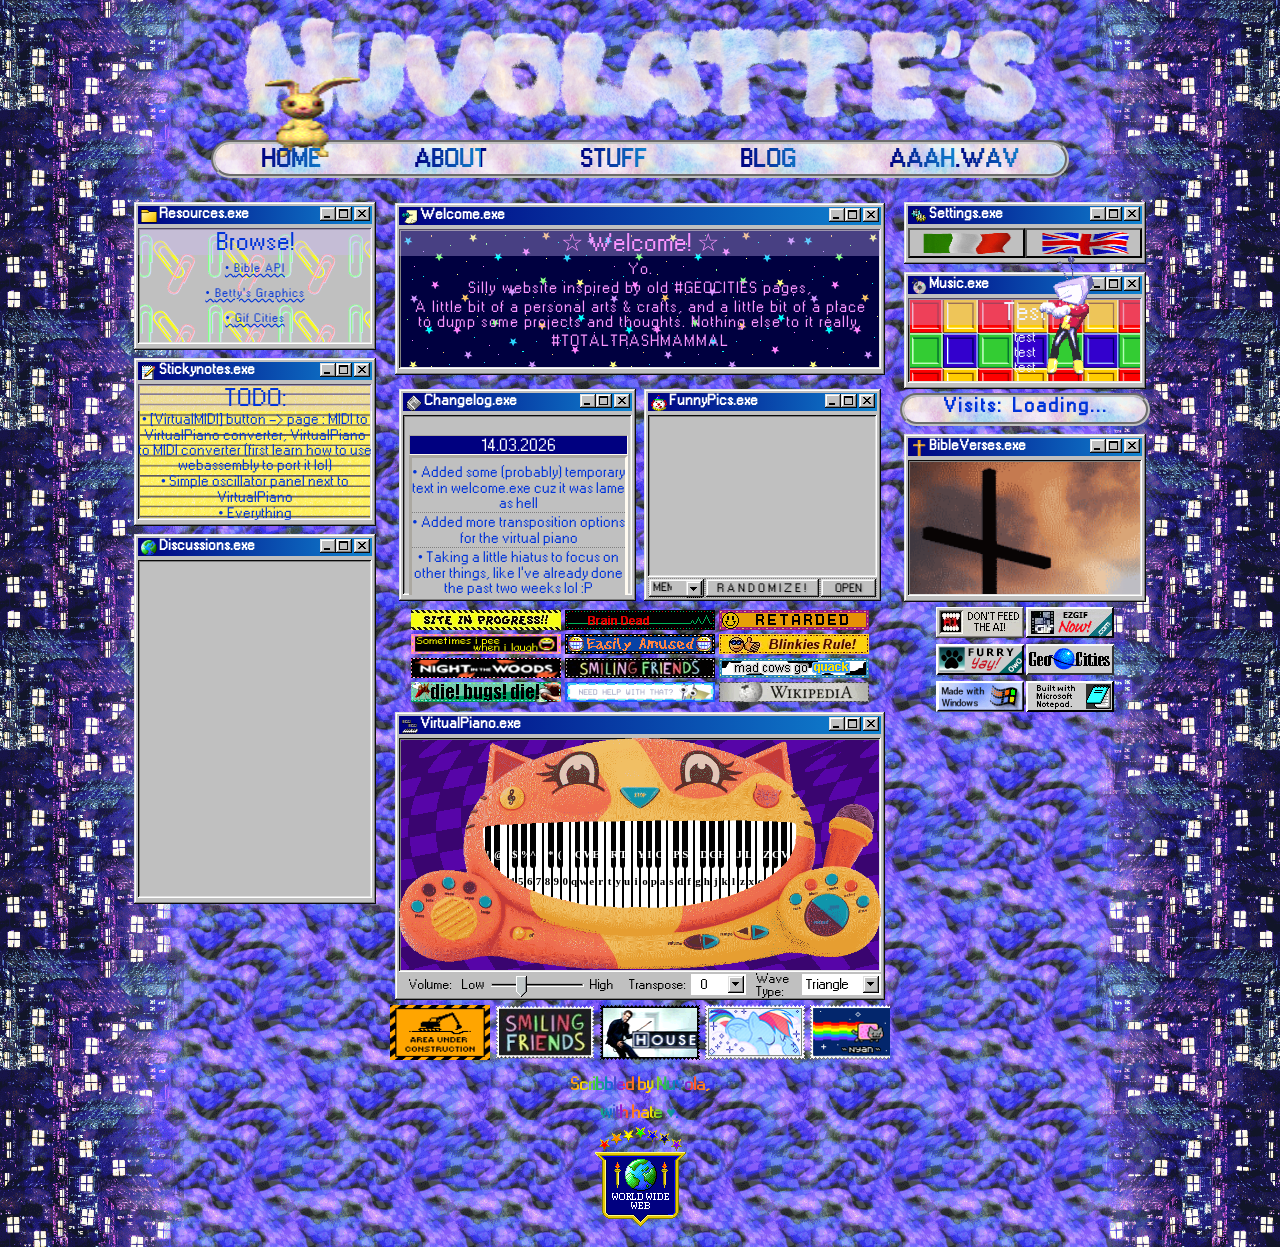
<file: index.html>
<!DOCTYPE html>
<html lang="en">

<head>
    <meta charset="UTF-8">
    <meta title="viewport" content="width=device-width, initial-scale=1.0">
    <title data-localize="title">Nuvolatte's Corner</title>
    <link rel="stylesheet" href="assets/styles/index_style.css">
    <link rel="icon" href="assets/images/gifs/mouse_quiet.gif">
    <script src="localization/localize.js" defer></script>
    <script src="funny-pics/funnypics.js"></script>
    <script>
        /* Localization */
        const defaultText = {};
        document.addEventListener("DOMContentLoaded", async () => {
            document.querySelectorAll("[data-localize]").forEach(e => {
                const key = e.dataset.localize;
                const children = e.children;
                if (children.length > 0) {
                    defaultText[key] = Array.from(children).map(child => child.innerHTML);
                } else {
                    defaultText[key] = e.innerHTML;
                }
            });
            await loadLanguages();
            const savedLanguage = localStorage.getItem("language") || "english";
            setLanguage(savedLanguage);
        });
        /* Bible Verses */
        const bibleVerse = "https://bible-api.com/data/web/random";
        fetch(bibleVerse).then(res => res.json()).then(data => {
            const book = document.getElementById("bibleverses-book");
            const verse = document.getElementById("bibleverses-verse");
            book.textContent = data.random_verse.book + "\u205F" + data.random_verse.chapter + ":" + data.random_verse.verse;
            verse.textContent = '"' + data.random_verse.text + '"';
            if (!bibleVerse) etext.textContent = "Couldn't fetch the bible API!";
        });
        /* Counter */
        const counted = localStorage.getItem("counted");
        var url = "https://counter.nuvolatte.workers.dev?increment=" + (counted ? "false" : "true");
        fetch(url).then(res => res.json()).then(data => {
            document.getElementById("visits").textContent = "\u205F" + data.count;
            if (!counted) localStorage.setItem("counted", "true");
        });
    </script>
</head>

<body>
    <div id="banner"></div>

    <!-- Navbar -->
    <header>
        <img src="assets/images/gifs/jumpingBunny.gif" alt=""
            style="position:absolute; top:-67px; width:95px; height:80px; left:50px;">
        <div class="navbar">
            <ul>
                <li><a data-localize="navbarHome" href="">Home</a></li>
                <li><a data-localize="navbarAbout" href="#">About</a></li>
                <li><a data-localize="navbarStuff" href="#">Stuff</a></li>
                <li><a data-localize="navbarBlog" href="#">Blog</a></li>
                <li><a data-localize="navbarAAAH" href="#">AAAH.wav</a></li>
            </ul>
        </div>
    </header>

    <div id="container">
        <!-- Left Sidebar -->
        <div id="left">
            <!-- Resources Window -->
            <div class="window small" id="resources-window">
                <div class="title-bar">
                    <div class="title-bar-text"><img src="assets/images/icons/folder.gif" alt="Resources.exe Icon"><data
                            data-localize="windowTitleRes">Resources.exe</data></div>
                    <div class="title-bar-controls">
                        <button class="MinimizeButton"></button>
                        <button class="MaximizeButton"></button>
                        <button class="CloseButton"></button>
                    </div>
                </div>
                <div data-localize="panelResources" class="panel">
                    <h1>Browse!</h1>
                    <a href="https://bible-api.com/" target="_blank">Bible API</a>
                    <a href="https://bettysgraphics.neocities.org/" target="_blank">Betty's Graphics</a>
                    <a href="https://gifcities.org/search" target="_blank">Gif Cities</a>
                </div>
            </div>
            <!-- Notes Window -->
            <div class="window small" id="stickynotes-window">
                <div class="title-bar">
                    <div class="title-bar-text"><img src="assets/images/icons/notepad.gif"
                            alt="StickyNotes.exe Icon"><data data-localize="windowTitleNotes">Stickynotes.exe</data>
                    </div>
                    <div class="title-bar-controls">
                        <button class="MinimizeButton"></button>
                        <button class="MaximizeButton"></button>
                        <button class="CloseButton"></button>
                    </div>
                </div>
                <div data-localize="panelNotes" class="panel">
                    <h1>TODO:</h1>
                    <p>[VirtualMIDI] button -> page : MIDI to VirtualPiano converter, VirtualPiano to MIDI converter
                        (first learn how to use webassembly to port it lol)</p>
                    <p>Simple oscillator panel next to VirtualPiano</p>
                    <p>Everything</p>
                    <p>Dinner</p>
                    <p>Sleep</p>
                </div>
            </div>
            <!-- Discussions Window -->
            <div class="window small" id="discussions-window">
                <div class="title-bar">
                    <div class="title-bar-text"><img src="assets/images/icons/w98_world.ico"
                            alt="Discussions.exe Icon"><data data-localize="windowTitleDiscuss">Discussions.exe</data>
                    </div>
                    <div class="title-bar-controls">
                        <button class="MinimizeButton"></button>
                        <button class="MaximizeButton"></button>
                        <button class="CloseButton"></button>
                    </div>
                </div>
                <div class="panel">
                    <iframe title="Discussions chat box" src="https://www5.cbox.ws/box/?boxid=961512&boxtag=joG2Zt"
                        width="100%" height="340px" allowtransparency="yes" allow="autoplay" frameborder="0"
                        marginheight="0" marginwidth="0" scrolling="auto"
                        style="margin: 1px 0px -6px 1px; user-select: none;"></iframe>
                </div>
            </div>
        </div>

        <!-- Center -->
        <div id="center">

            <!-- Welcome Window -->
            <div class="window large" id="welcome-window">
                <div class="title-bar">
                    <div class="title-bar-text">
                        <img src="assets/images/icons/w98_note.ico" alt="Welcome.exe Icon">
                        <data data-localize="windowTitleWelcome">Welcome.exe</data>
                    </div>
                    <div class="title-bar-controls">
                        <button class="MinimizeButton"></button>
                        <button class="MaximizeButton"></button>
                        <button class="CloseButton"></button>
                    </div>
                </div>
                <div class="panel" data-localize="panelWelcome">
                    <h1>&star; Welcome! &star;</h1>
                    <p>Yo.</p>
                    <p>Silly website inspired by old #GEOCITIES pages,</p>
                    <p>A little bit of a personal arts & crafts, and a little bit of a place to dump some projects and
                        thoughts. Nothing else to it really.</p>
                    <p>#TOTALTRASHMAMMAL</p>
                </div>
            </div>
            <!-- Split Center || Changelog & FunnyPics -->
            <div class="splitDiv">
                <!-- Changelog Window -->
                <div class="window medium" id="changelog-window">
                    <div class="title-bar">
                        <div class="title-bar-text">
                            <img src="/assets/images/icons/w98_newspaper.ico" alt="Changelog.exe Icon">
                            <data data-localize="windowTitleChanges">Changelog.exe</data>
                        </div>
                        <div class="title-bar-controls">
                            <button class="MinimizeButton"></button>
                            <button class="MaximizeButton"></button>
                            <button class="CloseButton"></button>
                        </div>
                    </div>
                    <div class="panel">
                        <div id="changelog">
                            <div class="changelog-entry">
                                <h3>14.03.2026</h3>
                                <div data-localize="change1403" class="changelog-entry-div">
                                    <p>Added some (probably) temporary text in welcome.exe cuz it was lame as hell</p>
                                    <p>Added more transposition options for the virtual piano</p>
                                    <p>Taking a little hiatus to focus on other things, like I've already done the past
                                        two weeks lol :P</p>
                                </div>
                            </div>
                            <div class="changelog-entry">
                                <h3>02.03.2026</h3>
                                <div data-localize="change0203" class="changelog-entry-div">
                                    <p>Major revamp to the layout logic, should be more responsive</p>
                                    <p>Added the frickin' bible</p>
                                    <p>Added a basic functional panel for Resources.exe</p>
                                </div>
                            </div>
                            <div class="changelog-entry">
                                <h3>28.02.2026</h3>
                                <div data-localize="change2802" class="changelog-entry-div">
                                    <p>Added a unique-visits counter, works on local storage</p>
                                    <p>Added a random picture generator, works on Reddit API!</p>
                                    <p>Fixed VirtualPiano audio for mobile, tho this site lowk hellish for mobile rn
                                    </p>
                                </div>
                            </div>
                            <div class="changelog-entry">
                                <h3>27.02.2026</h3>
                                <div data-localize="change2702" class="changelog-entry-div">
                                    <p>Added crude localization for italian and modified language buttons (manual
                                        translations for now)</p>
                                    <p>Added header banner, made with SAI2!</p>
                                    <p>Changed the design of the navigation bar, definitely still gonna change tho!
                                    </p>
                                    <p>Revamped some of the icons</p>
                                    <p>Improved accessibility slightly by adding alt names and titles for visual
                                        elements</p>
                                </div>
                            </div>
                            <div class="changelog-entry">
                                <h3>26.02.2026</h3>
                                <div data-localize="change2602" class="changelog-entry-div">
                                    <p>Improved layout structure</p>
                                    <p>Added the changelog</p>
                                    <p>Added the ability to choose the wave type for the virtual piano</p>
                                    <p>Added side banners, made them with blender and paint.net :D</p>
                                </div>
                            </div>
                        </div>
                    </div>
                </div>
                <!-- FunnyPics Window -->
                <div class="window medium" id="funnypics-window">
                    <div class="title-bar">
                        <div class="title-bar-text">
                            <img src="assets/images/icons/clown.gif" alt="FunnyPics.exe Icon">
                            <data data-localize="windowTitleFunny">FunnyPics.exe</data>
                        </div>
                        <div class="title-bar-controls">
                            <button class="MinimizeButton"></button>
                            <button class="MaximizeButton"></button>
                            <button class="CloseButton"></button>
                        </div>
                    </div>
                    <div class="panel">
                        <img id="funnypics-image">
                    </div>
                    <div class="field-control">
                        <select title="Select the picture category" id="funnypicsCategory">
                            <option data-localize="funnypics-category-memes" value="memes" selected>Memes</option>
                            <option data-localize="funnypics-category-cats" value="cats">Cats</option>
                        </select>
                        <button data-localize="funnypicsRandomize" title="Randomize funny picture"
                            id="funnypics-randomizeBtn">Randomize!</button>
                        <a href="404.html" target="_blank" id="funnypics-openLink">
                            <button data-localize="funnypicsOpen" title="Open the funny picture"
                                id="funnypics-openBtn">Open</button>
                        </a>
                    </div>
                </div>

            </div>
            <!-- Blinkies -->
            <div class="blinkies">
                <img src="assets/images/blinkies/Blinkie5.gif" alt=""> <!-- site in progress -->
                <img src="assets/images/blinkies/Blinkie2.gif" alt=""> <!-- brain dead -->
                <img src="assets/images/blinkies/Blinkie13.gif" alt=""> <!-- retarded -->
                <img src="assets/images/blinkies/Blinkie1.gif" alt=""> <!-- sometimes i pee when i laugh -->

                <img src="assets/images/blinkies/Blinkie9.gif" alt=""> <!-- easily amused -->
                <img src="assets/images/blinkies/Blinkie6.gif" alt=""> <!-- blinkies rule -->
                <img src="assets/images/blinkies/Blinkie11.gif" alt=""> <!-- night in the woods -->
                <img src="assets/images/blinkies/Blinkie4.gif" alt=""> <!-- smiling friends -->

                <img src="assets/images/blinkies/Blinkie8.gif" alt=""> <!-- mad cows go quack -->
                <img src="assets/images/blinkies/Blinkie12.gif" alt=""> <!-- die! bugs! die! -->
                <img src="assets/images/blinkies/Blinkie10.gif" alt=""> <!-- need help with that? -->
                <img src="assets/images/blinkies/Blinkie14.gif" alt=""> <!-- wikipedia -->

            </div>
            <!-- Virtual Piano Window -->
            <div class="window large" id="virtualpiano-window">
                <div class="title-bar">
                    <div class="title-bar-text">
                        <img src="assets/images/icons/w98_midi.ico" alt="VirtualPiano.exe Icon">
                        <data data-localize="windowTitleVP">VirtualPiano.exe</data>
                    </div>
                    <div class="title-bar-controls">
                        <button class="MinimizeButton"></button>
                        <button class="MaximizeButton"></button>
                        <button class="CloseButton"></button>
                    </div>
                </div>
                <div class="panel">
                    <div id="meowsic">
                        <img id="meowsic-img" src="/virtual-piano/assets/meowsic.gif">
                        <iframe title="VirtualPiano" id="piano" src="virtual-piano/piano.html" height="100%"
                            width="100%" scrolling="no" frameborder="no"></iframe>
                    </div>
                </div>
                <div class="field-control">
                    <!-- Gain Control -->
                    <p>Volume:</p>
                    <p data-localize="vpVolLow">Low</p>
                    <input id="piano-volume-slider" type="range" min="0" max="1" step="0.01" value="0.3"
                        title="Virtual piano volume slider">
                    <p data-localize="vpVolHigh">High</p>
                    <!-- Transposer Control -->
                    <p data-localize="vpTranspose" style="padding-left: 10px;">Transpose:</p>
                    <select id="piano-transposer" title="Virtual Piano - select transpose offset">
                        <option>+12</option>
                        <option>+11</option>
                        <option>+10</option>
                        <option>+9</option>
                        <option>+8</option>
                        <option>+7</option>
                        <option>+6</option>
                        <option>+5</option>
                        <option>+4</option>
                        <option>+3</option>
                        <option>+2</option>
                        <option>+1</option>
                        <option selected>0</option>
                        <option>-1</option>
                        <option>-2</option>
                        <option>-3</option>
                        <option>-4</option>
                        <option>-5</option>
                        <option>-6</option>
                        <option>-7</option>
                        <option>-8</option>
                        <option>-9</option>
                        <option>-10</option>
                        <option>-11</option>
                        <option>-12</option>
                    </select>
                    <!-- Wave Type Control -->
                    <p data-localize="vpWavetype" style="padding-left: 10px;">Wave Type:</p>
                    <select id="piano-wavetype" title="Virtual Piano - select wave type">
                        <option data-localize="vpWavetype1" value="triangle" selected>Triangle</option>
                        <option data-localize="vpWavetype2" value="sine">Sine</option>
                    </select>
                </div>
            </div>
            <!-- Stamps Marquee -->
            <div class="marquee">
                <div class="marquee-track">
                    <img src="assets/images/stamps/underconstruction3.gif" alt="">
                    <img src="assets/images/stamps/smilingfriends.gif" alt="">
                    <img src="assets/images/stamps/drhouse.gif" alt="">
                    <img src="assets/images/stamps/rainbowdash.gif" alt="">
                    <img src="assets/images/stamps/nyan.gif" alt="">
                    <img src="assets/images/stamps/pcuser.gif" alt="">
                    <img src="assets/images/stamps/smileyfacestamp.gif" alt="">
                    <img src="assets/images/stamps/somanyideas.gif" alt="">
                    <img src="assets/images/stamps/fword.gif" alt="">
                    <img src="assets/images/stamps/queen.gif" alt="">
                    <img src="assets/images/stamps/thebeatles.gif" alt="">
                    <img src="assets/images/stamps/nirvana.gif" alt="">
                    <img src="assets/images/stamps/greggstamp.gif" alt="">
                    <img src="assets/images/stamps/nitwstamp.gif" alt="">
                    <img src="assets/images/stamps/maestamp.gif" alt="">
                    <!-- duplicate set for seamless loop -->
                    <img src="assets/images/stamps/underconstruction3.gif" alt="">
                    <img src="assets/images/stamps/smilingfriends.gif" alt="">
                    <img src="assets/images/stamps/drhouse.gif" alt="">
                    <img src="assets/images/stamps/rainbowdash.gif" alt="">
                    <img src="assets/images/stamps/nyan.gif" alt="">
                    <img src="assets/images/stamps/pcuser.gif" alt="">
                    <img src="assets/images/stamps/smileyfacestamp.gif" alt="">
                    <img src="assets/images/stamps/somanyideas.gif" alt="">
                    <img src="assets/images/stamps/fword.gif" alt="">
                    <img src="assets/images/stamps/queen.gif" alt="">
                    <img src="assets/images/stamps/thebeatles.gif" alt="">
                    <img src="assets/images/stamps/nirvana.gif" alt="">
                    <img src="assets/images/stamps/greggstamp.gif" alt="">
                    <img src="assets/images/stamps/nitwstamp.gif" alt="">
                    <img src="assets/images/stamps/maestamp.gif" alt="">
                </div>
            </div>
            <!-- Foot -->
            <div id="foot">
                <p data-localize="footText1">Scribbled by Nuvola,</p>
                <p data-localize="footText2">with hate &hearts;.</p>
                <img src="assets/images/gifs/www.gif" alt="">
            </div>

        </div>

        <!-- Right Sidebar -->
        <div id="right">

            <!-- Settings Window -->
            <div class="window small" id="settings">
                <div class="title-bar">
                    <div class="title-bar-text"><img src="assets/images/icons/w98_gears.ico"
                            alt="Settings.exe Icon"><data data-localize="windowTitleSettings">Settings.exe</data>
                    </div>
                    <div class="title-bar-controls">
                        <button class="MinimizeButton"></button>
                        <button class="MaximizeButton"></button>
                        <button class="CloseButton"></button>
                    </div>
                </div>
                <div class="panel">
                    <div class="panel" style="display: flex; height: 30px;">
                        <button onclick="setLanguage('italian')" style="width: 50%; background: none;">
                            <img src="assets/images/gifs/italy-flag.gif" alt="Language Select: Italian"
                                style="width: 90%; height: 95%; margin-top: 1px;">
                        </button>
                        <button onclick="setLanguage('english')" style="width: 50%; background: none;">
                            <img src="assets/images/gifs/unitedkingdom-flag.gif" alt="Language Select: English"
                                style="width: 90%; height: 95%; margin-top: 1px;">
                        </button>
                    </div>
                </div>
            </div>
            <!-- MusicPlayer Window -->
            <div class="window small" id="music-window">
                <div class="title-bar">
                    <div class="title-bar-text"><img src="assets/images/icons/w98_cd.ico" alt="Music.exe Icon"><data
                            data-localize="windowTitleMusic">Music.exe</data></div>
                    <div class="title-bar-controls">
                        <button class="MinimizeButton"></button>
                        <button class="MaximizeButton"></button>
                        <button class="CloseButton"></button>
                    </div>
                </div>
                <div class="panel">
                    <h1>test</h1>
                    <p>test<br>test<br>test</p>
                </div>
            </div>
            <img src="assets/images/gifs/deltarune-tenna.gif" alt=""
                style="position:absolute; top: 67px; height:120px; right:-67px; z-index:2;"> <!-- SIX SEVEEEN -->
            <!-- Visits Box -->
            <div id="visits-box">
                <p data-localize="visitsCounter">Visits:</p>
                <p id="visits">&ThickSpace;Loading...</p>
            </div>
            <!-- Bible Verses -->
            <div class="window small" id="bibleverses-window">
                <div class="title-bar">
                    <div class="title-bar-text"><img src="assets/images/icons/crossIcon.gif" alt="BibleVerses.exe Icon">
                        <data data-localize="windowTitleBible">BibleVerses.exe</data>
                    </div>
                    <div class="title-bar-controls">
                        <button class="MinimizeButton"></button>
                        <button class="MaximizeButton"></button>
                        <button class="CloseButton"></button>
                    </div>
                </div>
                <div class="panel">
                    <p id="bibleverses-book"></p>
                    <p id="bibleverses-verse"></p>
                </div>
            </div>
            <!-- Buttons -->
            <div id="buttonsWrap">
                <div class="buttons">
                    <a href="https://www.antiai.com/" target="_blank">
                        <img src="assets/images/buttons/antiai.gif" alt="Anti-AI link button">
                    </a>
                    <a href="https://ezgif.com/" target="_blank">
                        <img src="assets/images/buttons/ezgif.png" alt="Ezgif link button">
                    </a>
                </div>
                <div class="buttons">
                    <a href="assets/images/static/furry.jpg" target="_blank">
                        <img src="assets/images/buttons/furryay.png" alt="FurryYay link button">
                    </a>
                    <a href="https://en.wikipedia.org/wiki/GeoCities" target="_blank">
                        <img src="assets/images/buttons/geocities.gif" alt="Geocities link button">
                    </a>
                </div>
                <div class="buttons">
                    <a href="https://www.microsoft.com/" target="_blank">
                        <img src="assets/images/buttons/microsoft.gif" alt="Microsoft link button">
                    </a>
                    <a href="https://apps.microsoft.com/detail/9msmlrh6lzf3" target="_blank">
                        <img src="assets/images/buttons/notepad.png" alt="Microsoft Notepad link button">
                    </a>
                </div>
            </div>
        </div>

    </div>
</body>

</html>
</file>
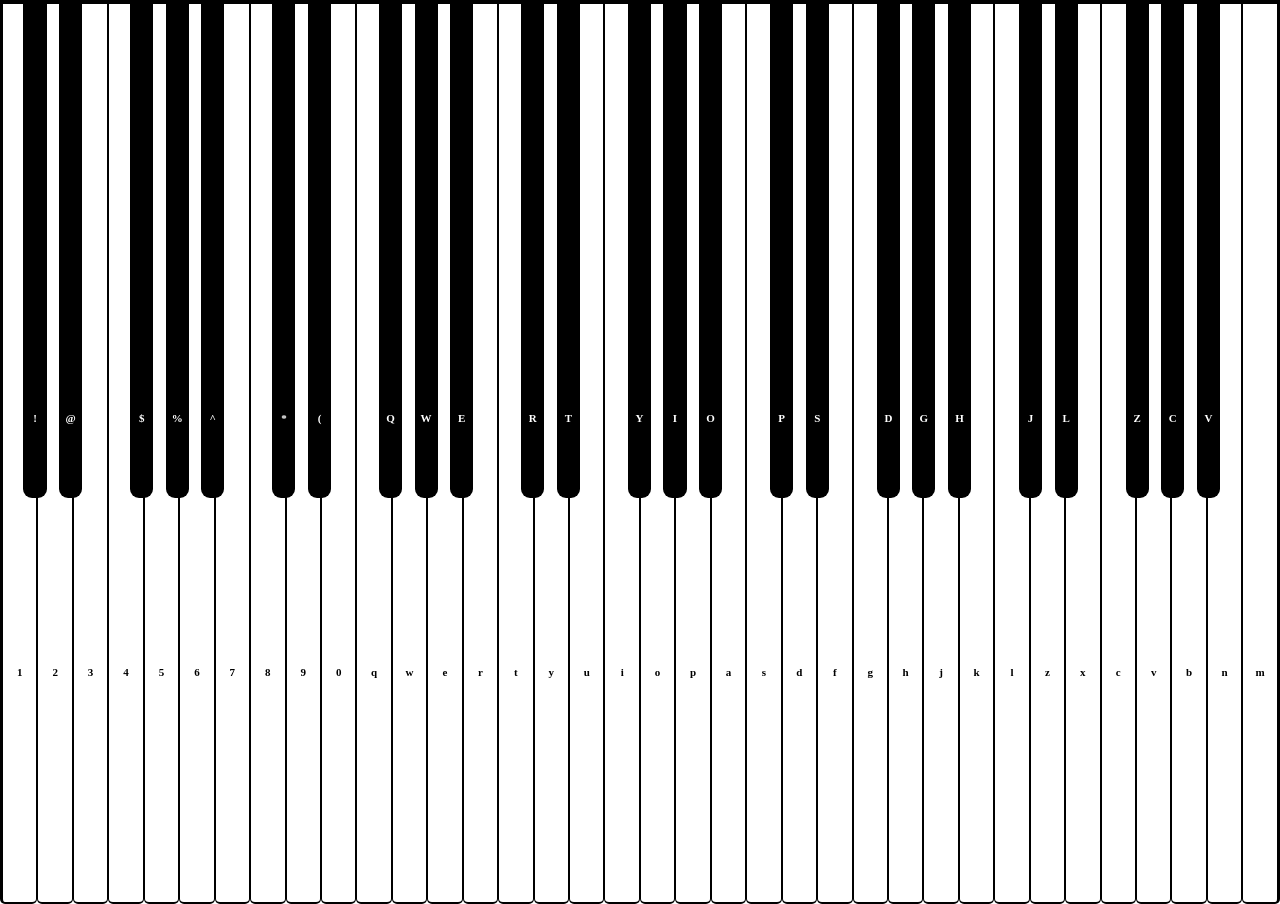
<file: virtual-piano/piano.html>
<!DOCTYPE html>
<html>

<head>
    <link rel="stylesheet" href="piano_style.css">
    <script src="piano.js"></script>
    <script type="text/javascript">
        //everything that needs to wait for DOM being already loaded
        window.addEventListener('DOMContentLoaded', () => {
            const volumeSlider = window.parent.document.getElementById("piano-volume-slider");
            const transposer = window.parent.document.getElementById("piano-transposer");
            const wavetypeSelect = window.parent.document.getElementById("piano-wavetype");
            bindKeysToFunction(async function (el, noteLabel, state, keyIndex) {
                await ensureAudio();
                if (state === 'down') {
                    synthNoteOn(keyIndex);
                    console.log("playing note: " + noteLabel + " | index: " + keyIndex);
                } else if (state === 'up') {
                    synthNoteOff(keyIndex);
                }
            });
            volumeSlider.addEventListener("input", (e) => {
                const val = parseFloat(e.target.value);
                if (mainGain) {
                    mainGain.gain.value = val;
                }
            });
            if (transposer) {
                transposer.addEventListener("input", (e) => {
                    transposeSemitones = parseInt(e.target.value, 10);
                });
            }
            if (wavetypeSelect) {
                wavetypeSelect.addEventListener("input", (e) => {

                    wavetype = e.target.value;
                    console.log(wavetype);
                });
            }
        });
    </script>
</head>

<body>
    <div id="pianoContainer">
        <ul class="pianoKeyboard">
            <li class="whiteKey" data-key="1">
                <!-- <div class="note-label">C2</div> -->
                <div class="key-label">1</div>
            </li>
            <li class="blackKey" data-key="!">
                <!-- <div class="note-label">C#2</div> -->
                <div class="key-label">!</div>
            </li>
            <li class="whiteKey" data-key="2">
                <!-- <div class="note-label">D2</div> -->
                <div class="key-label">2</div>
            </li>
            <li class="blackKey" data-key="@">
                <!-- <div class="note-label">D#2</div> -->
                <div class="key-label">@</div>
            </li>
            <li class="whiteKey" data-key="3">
                <!-- <div class="note-label">E2</div> -->
                <div class="key-label">3</div>
            </li>
            <li class="whiteKey" data-key="4">
                <!-- <div class="note-label">F2</div> -->
                <div class="key-label">4</div>
            </li>
            <li class="blackKey" data-key="$">
                <!-- <div class="note-label">F#2</div> -->
                <div class="key-label">$</div>
            </li>
            <li class="whiteKey" data-key="5">
                <!-- <div class="note-label">G2</div> -->
                <div class="key-label">5</div>
            </li>
            <li class="blackKey" data-key="%">
                <!-- <div class="note-label">G#2</div> -->
                <div class="key-label">%</div>
            </li>
            <li class="whiteKey" data-key="6">
                <!-- <div class="note-label">A2</div> -->
                <div class="key-label">6</div>
            </li>
            <li class="blackKey" data-key="^">
                <!-- <div class="note-label">A#2</div> -->
                <div class="key-label">^</div>
            </li>
            <li class="whiteKey" data-key="7">
                <!-- <div class="note-label">B2</div> -->
                <div class="key-label">7</div>
            </li>
            <li class="whiteKey" data-key="8">
                <!-- <div class="note-label">C3</div> -->
                <div class="key-label">8</div>
            </li>
            <li class="blackKey" data-key="*">
                <!-- <div class="note-label">C#3</div> -->
                <div class="key-label">*</div>
            </li>
            <li class="whiteKey" data-key="9">
                <!-- <div class="note-label">D3</div> -->
                <div class="key-label">9</div>
            </li>
            <li class="blackKey" data-key="(">
                <!-- <div class="note-label">D#3</div> -->
                <div class="key-label">(</div>
            </li>
            <li class="whiteKey" data-key="0">
                <!-- <div class="note-label">E3</div> -->
                <div class="key-label">0</div>
            </li>
            <li class="whiteKey" data-key="q">
                <!-- <div class="note-label">F3</div> -->
                <div class="key-label">q</div>
            </li>
            <li class="blackKey" data-key="Q">
                <!-- <div class="note-label">F#3</div> -->
                <div class="key-label">Q</div>
            </li>
            <li class="whiteKey" data-key="w">
                <!-- <div class="note-label">G3</div> -->
                <div class="key-label">w</div>
            </li>
            <li class="blackKey" data-key="W">
                <!-- <div class="note-label">G#3</div> -->
                <div class="key-label">W</div>
            </li>
            <li class="whiteKey" data-key="e">
                <!-- <div class="note-label">A3</div> -->
                <div class="key-label">e</div>
            </li>
            <li class="blackKey" data-key="E">
                <!-- <div class="note-label">A#3</div> -->
                <div class="key-label">E</div>
            </li>
            <li class="whiteKey" data-key="r">
                <!-- <div class="note-label">B3</div> -->
                <div class="key-label">r</div>
            </li>
            <li class="whiteKey" data-key="t">
                <!-- <div class="note-label">C4</div> -->
                <div class="key-label">t</div>
            </li>
            <li class="blackKey" data-key="R">
                <!-- <div class="note-label">C#4</div> -->
                <div class="key-label">R</div>
            </li>
            <li class="whiteKey" data-key="y">
                <!-- <div class="note-label">D4</div> -->
                <div class="key-label">y</div>
            </li>
            <li class="blackKey" data-key="T">
                <!-- <div class="note-label">D#4</div> -->
                <div class="key-label">T</div>
            </li>
            <li class="whiteKey" data-key="u">
                <!-- <div class="note-label">E4</div> -->
                <div class="key-label">u</div>
            </li>
            <li class="whiteKey" data-key="i">
                <!-- <div class="note-label">F4</div> -->
                <div class="key-label">i</div>
            </li>
            <li class="blackKey" data-key="Y">
                <!-- <div class="note-label">F#4</div> -->
                <div class="key-label">Y</div>
            </li>
            <li class="whiteKey" data-key="o">
                <!-- <div class="note-label">G4</div> -->
                <div class="key-label">o</div>
            </li>
            <li class="blackKey" data-key="I">
                <!-- <div class="note-label">G#4</div> -->
                <div class="key-label">I</div>
            </li>
            <li class="whiteKey" data-key="p">
                <!-- <div class="note-label">A4</div> -->
                <div class="key-label">p</div>
            </li>
            <li class="blackKey" data-key="O">
                <!-- <div class="note-label">A#4</div> -->
                <div class="key-label">O</div>
            </li>
            <li class="whiteKey" data-key="a">
                <!-- <div class="note-label">B4</div> -->
                <div class="key-label">a</div>
            </li>
            <li class="whiteKey" data-key="s">
                <!-- <div class="note-label">C5</div> -->
                <div class="key-label">s</div>
            </li>
            <li class="blackKey" data-key="P">
                <!-- <div class="note-label">C#5</div> -->
                <div class="key-label">P</div>
            </li>
            <li class="whiteKey" data-key="d">
                <!-- <div class="note-label">D5</div> -->
                <div class="key-label">d</div>
            </li>
            <li class="blackKey" data-key="S">
                <!-- <div class="note-label">D#5</div> -->
                <div class="key-label">S</div>
            </li>
            <li class="whiteKey" data-key="f">
                <!-- <div class="note-label">E5</div> -->
                <div class="key-label">f</div>
            </li>
            <li class="whiteKey" data-key="g">
                <!-- <div class="note-label">F5</div> -->
                <div class="key-label">g</div>
            </li>
            <li class="blackKey" data-key="D">
                <!-- <div class="note-label">F#5</div> -->
                <div class="key-label">D</div>
            </li>
            <li class="whiteKey" data-key="h">
                <!-- <div class="note-label">G5</div> -->
                <div class="key-label">h</div>
            </li>
            <li class="blackKey" data-key="G">
                <!-- <div class="note-label">G#5</div> -->
                <div class="key-label">G</div>
            </li>
            <li class="whiteKey" data-key="j">
                <!-- <div class="note-label">A5</div> -->
                <div class="key-label">j</div>
            </li>
            <li class="blackKey" data-key="H">
                <!-- <div class="note-label">A#5</div> -->
                <div class="key-label">H</div>
            </li>
            <li class="whiteKey" data-key="k">
                <!-- <div class="note-label">B5</div> -->
                <div class="key-label">k</div>
            </li>
            <li class="whiteKey" data-key="l">
                <!-- <div class="note-label">C6</div> -->
                <div class="key-label">l</div>
            </li>
            <li class="blackKey" data-key="J">
                <!-- <div class="note-label">C#6</div> -->
                <div class="key-label">J</div>
            </li>
            <li class="whiteKey" data-key="z">
                <!-- <div class="note-label">D6</div> -->
                <div class="key-label">z</div>
            </li>
            <li class="blackKey" data-key="L">
                <!-- <div class="note-label">D#6</div> -->
                <div class="key-label">L</div>
            </li>
            <li class="whiteKey" data-key="x">
                <!-- <div class="note-label">E6</div> -->
                <div class="key-label">x</div>
            </li>
            <li class="whiteKey" data-key="c">
                <!-- <div class="note-label">F6</div> -->
                <div class="key-label">c</div>
            </li>
            <li class="blackKey" data-key="Z">
                <!-- <div class="note-label">F#6</div> -->
                <div class="key-label">Z</div>
            </li>
            <li class="whiteKey" data-key="v">
                <!-- <div class="note-label">G6</div> -->
                <div class="key-label">v</div>
            </li>
            <li class="blackKey" data-key="C">
                <!-- <div class="note-label">G#6</div> -->
                <div class="key-label">C</div>
            </li>
            <li class="whiteKey" data-key="b">
                <!-- <div class="note-label">A6</div> -->
                <div class="key-label">b</div>
            </li>
            <li class="blackKey" data-key="V">
                <!-- <div class="note-label">A#6</div> -->
                <div class="key-label">V</div>
            </li>
            <li class="whiteKey" data-key="n">
                <!-- <div class="note-label">B6</div> -->
                <div class="key-label">n</div>
            </li>
            <li class="whiteKey" data-key="m">
                <!-- <div class="note-label">C7</div> -->
                <div class="key-label">m</div>
            </li>
        </ul>
    </div>
</body>

</html>
</file>
<file: assets/styles/index_style.css>
@font-face {
    font-family: "W95FA";
    src: url("/assets/fonts/W95FA.otf") format("opentype");
}

@font-face {
    font-family: "ms95-sans-serif";
    src: url("/assets/fonts/ms-sans-serif/ms_sans_serif.woff2") format("woff2");
    src: url("/assets/fonts/ms-sans-serif/ms_sans_serif.woff") format("woff");
}

:root {
    /* SIZES */
    --header-width: 1200px;
    --container-width: 1220px;

    /* Virtual Piano */
    --meowsic-height: 240px;
    --piano-height: 42%;
    --piano-width: 67%;
    /* SIX SEVEEEN */
    --piano-tb-margin: calc((100% - var(--piano-height)) / 3);
    --piano-lr-margin: calc((100% - var(--piano-width)) / 2);

    /* COLORS */
    --box-shadow-inner: inset -1px -1px #ffffff, inset 1px 1px #0a0a0a, inset -2px -2px #dfdfdf, inset 2px 2px #808080;
    --box-shadow-outer: inset -1px -1px #0a0a0a, inset 1px 1px #dfdfdf, inset -2px -2px #808080, inset 2px 2px #ffffff;
    /* Gradients */
    --blue-gradient: linear-gradient(90deg, #000080, #1084d0);
    --default-rainbow-gradient: repeating-linear-gradient(90deg, #FF4136, #FF851B, #FFDC00, #2ECC40, #0074D9, #B10DC9);
    --strong-rainbow-gradient: repeating-linear-gradient(90deg, #FF0000, #FF7F00, #FFFF00, #00FF00, #0000FF, #4B0082, #9400D3);
    --default-rainbow-gradient45: repeating-linear-gradient(45deg, #FF4136, #FF851B, #FFDC00, #2ECC40, #0074D9, #B10DC9);
    --strong-rainbow-gradient45: repeating-linear-gradient(45deg, #FF0000, #FF7F00, #FFFF00, #00FF00, #0000FF, #4B0082, #9400D3);
    --default-rainbow-gradient90: repeating-linear-gradient(0deg, #FF4136, #FF851B, #FFDC00, #2ECC40, #0074D9, #B10DC9);
    --strong-rainbow-gradient90: repeating-linear-gradient(0deg, #FF0000, #FF7F00, #FFFF00, #00FF00, #0000FF, #4B0082, #9400D3);
}

::-webkit-scrollbar {
    width: 16px;
}

::-webkit-scrollbar-button:increment {
    height: 17px;
    background-image: url("/assets/images/static/button-up.svg");
}

::-webkit-scrollbar-button:decrement {
    height: 17px;
    background-image: url("/assets/images/static/button-down.svg");
}

::-webkit-scrollbar-thumb {
    background-color: #dfdfdf;
    box-shadow: var(--box-shadow-outer);
}

::-webkit-scrollbar-track {
    background-image: url("/assets/images/static/scrollbar-background.svg");
}

html {
    overflow-x: hidden;
}

* {
    cursor: url("/assets/images/gifs/cursor.gif"), default;
    -webkit-font-smoothing: none;
}

*::selection {
    background-color: black;
    color: white;
}

img {
    user-select: none;
    pointer-events: none;
}

body {
    position: relative;
    height: auto;
    width: 100%;
    margin: 0;
    background-color: black;
    background-image: url("/assets/images/tiles/bg2.gif");
    background-size: 100%;
    background-repeat: repeat-y;
    overflow-x: hidden;
}

body::-webkit-scrollbar {
    display: none;
}

#banner {
    height: 100px;
    width: 40%;
    min-width: 685px;
    position: relative;
    margin: 0 auto;
    padding: 20px 60px;

    background-image: url("/assets/images/static/banner.png");
    background-repeat: no-repeat;
    background-position: center;
    background-size: 100%;

    z-index: -1;
}

header {
    height: 30px;
    width: 60%;
    padding: 0px;
    margin-left: auto;
    margin-right: auto;
    margin-bottom: 10px;
    position: relative;
    background: #c0c0c0;
    background-image: url("/assets/images/tiles/cloud.gif");
    background-size: 30%;
    background-repeat: repeat;
    border-style: groove;
    border-color: #c0c0c0;
    border-width: 4px;
    border-radius: 20px;
    min-width: 850px;
}

#container {
    width: 60%;
    margin: 0 auto;
    display: flex;
    flex-wrap: nowrap;
    padding: 10px;
    align-items: flex-start;
    justify-content: center;
    position: relative;
}

.navbar {
    height: 100%;
    display: flex;
    align-items: center;
    padding: 0;
    position: relative;
}

.navbar ul {
    user-select: none;
    width: 100%;
    display: flex;
    flex-wrap: nowrap;
    justify-content: space-around;
    list-style-type: none;
    padding: 0;
    margin: 0;
}

.navbar a {
    display: inline-block;
    background: none;
    color: transparent;
    background: var(--blue-gradient);
    background-size: 67px;
    /* SIX SEVEEEN */
    background-clip: text;
    -webkit-background-clip: text;
    padding-top: auto;
    padding-bottom: auto;
    text-decoration: none;
    text-transform: uppercase;
    font-family: "W95FA";
    font-size: 25px;
    font-weight: bolder;
}

.navbar a:hover {
    animation: jiggle-big 0.3s infinite ease;
}

@keyframes jiggle-big {
    0% {
        transform: rotate(0deg) scale(1.5);
    }

    25% {
        transform: rotate(2deg) scale(1.5);
    }

    50% {
        transform: rotate(-2deg) scale(1.5);
    }

    75% {
        transform: rotate(2deg) scale(1.5);
    }

    100% {
        transform: rotate(0deg) scale(1.5);
    }
}

.splitDiv {
    display: flex;
    justify-content: center;
    position: relative;
    width: 100%;
    margin: 5px;
}

#center {
    width: 60%;
    display: inline-flex;
    flex-wrap: wrap;
    justify-content: center;
    min-width: 500px;
}

#left,
#right {
    width: 20%;
    display: flex;
    flex-wrap: wrap;
    justify-content: center;
    margin-right: 10px;
    margin-left: 10px;
    min-width: 250px;
}

.panel {
    width: 100%;
    height: auto;
    position: relative;
    margin: 4px 0px 2px;
    box-shadow: var(--box-shadow-inner);
}

.panel h1 {
    user-select: none;
    text-transform: capitalize;
    margin: 0;
    padding-top: 2px;
    text-align: center;
    line-height: 25px;
    font-size: 25px;
    font-weight: lighter;
    color: #0033d9;
    background-color: rgba(207, 183, 255, 0.349);
}

.panel p {
    margin: 0;
    padding: 5px 0 8px;
    text-align: center;
    font-size: 15px;
    color: #0033d9;
}

/* Windows and stuff, css taken and modified from https://github.com/jdan/98.css */
.window {
    height: auto;
    padding: 4px;
    box-shadow: var(--box-shadow-outer);
    background: #c0c0c0;
    font-family: "W95FA";
    font-size: 15px;
}

.window.large {
    width: 100%;
    margin: 5px;
}

.window.medium {
    width: 50%;
    margin: 4px;
}

.window.small {
    width: 100%;
    margin: 4px;
}

.title-bar {
    user-select: none;
    padding: 0px 2px 3px 3px;
    display: flex;
    justify-content: space-between;
    align-items: center;
    background: var(--blue-gradient);
}

.title-bar img {
    margin-top: -1px;
    margin-right: 2px;
    height: 16px;
    width: 16px;
    transform: translateY(3px);
}

.title-bar-text {
    display: flex;
    font-weight: bold;
    color: white;
    letter-spacing: 0px;
    padding-right: 5px;
}

.title-bar-controls {
    display: flex;
}

.title-bar-controls button {
    padding: 0px;
    display: block;
    min-width: 16px;
    min-height: 14px;
    background-color: silver;
    box-sizing: border-box;
    border: none;
    box-shadow: var(--box-shadow-outer);
}

.title-bar-controls button:active {
    box-shadow: var(--box-shadow-inner);
}

.CloseButton {
    margin-left: 2px;
    background-image: url("/assets/images/static/close.svg");
    background-repeat: no-repeat;
    background-position: top 3px left 4px;
}

.MinimizeButton {
    background-image: url("/assets/images/static/minimize.svg");
    background-repeat: no-repeat;
    background-position: bottom 3px left 4px;
}

.MaximizeButton {
    background-image: url("/assets/images/static/maximize.svg");
    background-repeat: no-repeat;
    background-position: top 2px left 3px;
}

.HelpButton {
    background-image: url("/assets/images/static/help.svg");
    background-repeat: no-repeat;
    background-position: top 2px left 4px;
}

.field-control {
    user-select: none;
    padding-top: 2px;
    padding-bottom: 2px;
    padding-left: 5px;
    height: 18px;
    font-family: "ms95-sans-serif";
    font-size: 12px;
    display: flex;
    align-items: center;
}

.field-control p {
    padding-right: 5px;
    padding-left: 5px;
}

input[type="range"] {
    appearance: none;
    width: 30%;
    background: transparent;
}

input[type="range"]:focus {
    outline: none;
}

input[type="range"]::-webkit-slider-thumb {
    -webkit-appearance: none;
    height: 21px;
    width: 11px;
    transform: translateY(-8px);
    box-shadow: none;
    border: none;
    background-image: url("/assets/images/static/indicator-horizontal.svg");
}

input[type="range"]::-webkit-slider-runnable-track {
    width: 100%;
    height: 2px;
    box-sizing: border-box;
    background: black;
    border-right: 1px solid grey;
    border-bottom: 1px solid grey;
    box-shadow: 1px 0 0 white, 1px 1px 0 white, 0 1px 0 white, -1px 0 0 darkgrey,
        -1px -1px 0 darkgrey, 0 -1px 0 darkgrey, -1px 1px 0 white, 1px -1px darkgrey;
}

select {
    user-select: none;
    padding: 3px 4px;
    border: none;
    height: 21px;
    font-family: "ms95-sans-serif";
    text-align: center;
    box-shadow: inset -1px -1px #ffffff;
    background-color: #ffffff;
    padding-right: 32px;
    background-image: url("/assets/images/static/button-down.svg");
    background-position: top 2px right 2px;
    background-repeat: no-repeat;
    border-radius: 0;
    box-sizing: border-box;
    -webkit-appearance: none;
    appearance: none;
}

select:focus {
    outline: none;
    color: #ffffff;
    background-color: #000080;
}

select:focus option {
    color: #000;
    background-color: #fff;
}

select:active {
    background-image: url("/assets/images/static/button-down-active.svg");
}

/* ----------------------------------------------------------------------------- */

.blinkies {
    user-select: none;
    width: 705px;
    position: relative;
    display: flex;
    flex-wrap: wrap;
    margin: 0 5px 5px 5px;
    align-items: center;
    justify-content: center;
    gap: 4px;
}

.blinkies img {
    width: 150px;
    height: 20px;
}

#buttonsWrap {
    display: flex;
    flex-wrap: nowrap;
    flex-direction: column;
}

.buttons {
    display: inline-flex;
    flex-wrap: nowrap;
    justify-content: center;
}

.buttons a {
    padding: 1px;
}

.buttons img {
    height: 31px;
    width: 100%;
}

.marquee {
    width: 100%;
    overflow: hidden;
    box-sizing: border-box;
}

.marquee-track {
    user-select: none;
    display: flex;
    width: max-content;
    animation: marquee-scroll 20s linear infinite;
}

.marquee-track img {
    display: block;
    flex-shrink: 0;
    margin-right: 5px;
    width: 100px;
    height: 55px;
}

@keyframes marquee-scroll {
    from {
        transform: translateX(0%);
    }

    to {
        transform: translateX(-50%);
    }
}

/* CHANGELOG */
#changelog {
    height: 180px;
    overflow-y: scroll;
}

#changelog .panel {
    background-image: url("/assets/images/tiles/stars1.gif");
    background-repeat: repeat;
}

.changelog-entry {
    margin-top: 20px;
    margin-left: 6px;
    margin-right: 4px;
    background-color: #c0c0c0;
}

.changelog-entry:first-of-type {
    margin-top: 20px;
}

.changelog-entry:last-of-type {
    margin-bottom: 20px;
}

.changelog-entry-div {
    border-color: floralwhite;
    border-bottom-width: 2px;
    border-style: inset;
}

.changelog-entry h3 {
    border-color: floralwhite;
    border-width: 1px;
    border-style: inset;
    margin: 0px;
    padding-top: 1px;
    text-align: center;
    font-weight: lighter;
    color: rgb(255, 255, 255);
    background-color: #000080;
}

.changelog-entry p {
    font-family: "W95FA";
    color: #0033d9;
    padding-top: 1px;
    padding-bottom: 1px;
    border-color: #808080;
    border-style: dotted;
    border-width: 0 0 1px 0;
}

.changelog-entry-div p:first-of-type {
    padding-top: 6px;
}

.changelog-entry-div p:last-of-type {
    padding-bottom: 6px;
    border: none;
}

.changelog-entry p::before {
    content: "\2022\205F"
}

/* VISITS */
#visits-box {
    user-select: none;
    width: 100%;
    background: #c0c0c0;
    background-image: url("/assets/images/tiles/cloud.gif");
    background-size: 100%;
    background-repeat: repeat;
    border-style: groove;
    border-color: #c0c0c0;
    border-width: 4px;
    border-radius: 20px;
    height: 25px;
    position: relative;
    display: flex;
    margin-bottom: 4px;
    align-content: center;
    justify-content: center;
}

#visits-box p {
    font-family: "W95FA";
    font-size: 20px;
    font-weight: 900;
    margin: 0;
    padding: 0;
    text-align: center;
    letter-spacing: 2px;
    color: #0033d9;
}

/* VIRTUAL PIANO */
#virtualpiano-window .panel {
    background-image: url("/assets/images/tiles/pattern1.gif");
    background-repeat: repeat;
}

#meowsic {
    width: 100%;
}

#meowsic-img {
    pointer-events: none;
    position: relative;
    width: 100%;
    height: inherit;
    z-index: 1;
}

#piano {
    user-select: none;
    position: absolute;
    top: -20px;
    left: 0;
    height: var(--piano-height);
    width: var(--piano-width);
    margin: var(--piano-tb-margin) var(--piano-lr-margin);
    z-index: 0;
}

/* STICKYNOTES */
#stickynotes-window h1,
#stickynotes-window p {
    color: #0033d9;
}

#stickynotes-window .panel {
    height: 130px;
    padding-bottom: 6px;
    overflow-y: scroll;
    background-image: url("/assets/images/tiles/notebook.gif");
    background-repeat: repeat-y;
    background-size: 100% 30%;
}

#stickynotes-window p {
    padding-top: 0px;
    padding-bottom: 0px;
}

#stickynotes-window p::before {
    content: "\2022\205F"
}

#stickynotes-window p:last-of-type {
    padding-bottom: 20px;
}

/* BIBLE VERSES */
#bibleverses-window p {
    font-size: 16px;
    color: #ffebc7;
    padding: 2px;
}

#bibleverses-window p:first-of-type {
    font-weight: bold;
    padding-top: 6px;
}

#bibleverses-window p:last-of-type {
    padding-bottom: 6px;
}

#bibleverses-window .panel {
    height: 130px;
    padding-bottom: 6px;
    background-image: url("/assets/images/gifs/cross.gif");
    background-repeat: no-repeat;
    background-size: 100%;
    background-position-y: -30px;
    overflow-y: scroll;
}

/* FUNNY PICS */
#funnypics-window .panel {
    height: 162px;
    overflow-y: scroll;
}

#funnypics-window .panel img {
    pointer-events: all;
    width: 100%;
    filter: brightness(90%) saturate(130%);
}

#funnypics-window .field-control {
    justify-content: center;
    padding: 0;
    color: #000;
}

#funnypics-window .field-control select,
#funnypics-window .field-control button {
    height: 20px;
    padding-top: 2px;
    text-transform: uppercase;
    text-align: center;
    text-wrap: nowrap;
    font-size: 100%;
    text-shadow: 1px 1px 2px #919191;
    background-color: silver;
    border: 1px dotted rgb(138, 136, 136);
    box-shadow: var(--box-shadow-outer);
}

#funnypics-randomizeBtn {
    width: 50%;
    letter-spacing: 3px;
}

#funnypics-window .field-control button:active {
    padding-top: 3px;
    box-shadow: var(--box-shadow-inner);
}

#funnypics-window .field-control a,
#funnypics-window .field-control select {
    width: 25%;
}

#funnypics-randomizeBtn,
#funnypics-openBtn,
#funnypics-window .field-control a,
#funnypics-window .field-control select {
    text-wrap: nowrap;
    font-size: 100%;
    font-family: "W95FA";
    font-weight: 200;
    text-align: center;
}

#funnypics-window .field-control select:focus {
    color: #000;
}

#funnypics-openBtn {
    width: 100%;
}

/* WELCOME */
#welcome-window .panel {
    background-image: url("/assets/images/tiles/stars1.gif");
    background-repeat: repeat;
}

#welcome-window h1,
#welcome-window p {
    color: #fb95ff;
}

#welcome-window p {
    padding: 2px 10px;
    font-size: 16px;
    letter-spacing: 1px;
}

#welcome-window p:first-of-type {
    padding-top: 6px;
}

#welcome-window p:last-of-type {
    padding-bottom: 20px;
}

/* OTHER */
#music-window h1,
#music-window p {
    color: #eff3ff;
}

/* MUSIC */
#music-window .panel {
    background-image: url("/assets/images/tiles/pattern2.gif");
    background-size: 30%;
}

/* RESOURCES */

#resources-window .panel {
    background-image: url("/assets/images/tiles/paperclips.gif");
    background-size: 30%;
    background-repeat: repeat;
    height: 110px;
    padding-bottom: 6px;
    overflow-y: scroll;
}

#resources-window h1 {
    color: #0033d9;
}

#resources-window a {
    user-select: none;
    display: block;
    text-align: center;
    padding: 5px 10px;
    font-size: 12px;
    font-weight: 100;
    letter-spacing: 1px;
    text-decoration: underline wavy;
    text-underline-offset: 1px;
    color: #0033d9;
}

#resources-window a::before {
    content: "\2022\205F"
}

#resources-window a:first-of-type {
    padding-top: 6px;
}

#resources-window a:last-of-type {
    padding-bottom: 20px;
}

/* FOOT */
#foot {
    display: flex;
    align-items: center;
    flex-direction: column;
    align-content: center;
    user-select: none;
    background: none;
    color: transparent;
    background: var(--default-rainbow-gradient);
    background-size: 67px;
    /* SIX SEVEEEN */
    background-clip: text;
    -webkit-background-clip: text;
    padding: 10px;
    bottom: 0;
    justify-content: center;
}

#foot p {
    text-align: center;
    margin: 5px;
    font-family: "ms95-sans-serif";
    font-weight: bolder;
}
</file>
<file: virtual-piano/piano_style.css>
* {
    cursor: url("/assets/images/gifs/cursor.gif"), default;
}

body, html {
    height: calc(100% - 1px);
    width: 100%;
    margin: 0;
    padding: 0;
}

:root {
    --wkey-label-bottom: 25%;
    --bkey-label-bottom: 15%;
}

#pianoContainer {
    user-select: none;
    width: 100%; /* 1300px */
    height: 100%; /* 140px */
    position: relative;
}

.keyboardcontainer {
    width: 100%;
    height: 100%;
    display: flex;
    align-items: flex-end;
    justify-content: center;
    position: relative;
}

ul.pianoKeyboard {
    display: flex;
    padding: 0;
    margin: 0;
    list-style: none;
    width: 100%;
    height: 100%;
    position: relative;
    border-top: 4px solid #000;
}

ul.pianoKeyboard li.whiteKey {
    flex: 1 1 0;
    height: 100%;
    background: #fff;
    position: relative;
    border-left: 1px solid #000;
    border-right: 1px solid #000;
    border-bottom: 2px solid #000;
    border-bottom-left-radius: 5px;
    border-bottom-right-radius: 5px;
}

ul.pianoKeyboard li.whiteKey:first-child {
    border-left: 3px solid #000;
}

ul.pianoKeyboard li.whiteKey:last-child {
    border-right: 3px solid #000;
}

/*
.whiteKey .note-label {
    position: absolute;
    bottom: calc(var(--wkey-label-bottom) + 15px);
    left: 0;
    width: 100%;
    text-align: center;
    font-size: 11px;
    font-weight: bold;
}

.blackKey .note-label {
    position: absolute;
    bottom: calc(var(--bkey-label-bottom) + 15px);
    left: 0;
    width: 100%;
    text-align: center;
    font-size: 11px;
    font-weight: bold;
}
*/

.whiteKey .key-label {
    position: absolute;
    bottom: var(--wkey-label-bottom);
    left: 0;
    width: 100%;
    text-align: center;
    font-size: 11px;
    font-weight: bold;
}

.blackKey .key-label {
    position: absolute;
    bottom: var(--bkey-label-bottom);
    left: 0;
    width: 100%;
    text-align: center;
    font-size: 11px;
    font-weight: bold;
}

ul.pianoKeyboard li.blackKey {
    height: 55%;
    background: #000;
    border-bottom-left-radius: 9px;
    border-bottom-right-radius: 9px;
    color: #fff;
    position: absolute;
    top: 0;
    z-index: 2;
    display: flex;
    flex-direction: column;
    align-items: center;
    justify-content: flex-start;
    pointer-events: auto;
}

/* container-relative black key width */
ul.pianoKeyboard li.blackKey {
    width: calc(100% / 36 * 0.65); /* 65% of one white key */
}

/* explicit left offsets (percentages of container) */
li.blackKey[data-key="!"] { left: calc(100% / 36 * 0.66); }
li.blackKey[data-key="@"] { left: calc(100% / 36 * 1.66); }
li.blackKey[data-key="$"] { left: calc(100% / 36 * 3.66); }
li.blackKey[data-key="%"] { left: calc(100% / 36 * 4.66); }
li.blackKey[data-key="^"] { left: calc(100% / 36 * 5.66); }
li.blackKey[data-key="*"] { left: calc(100% / 36 * 7.66); }
li.blackKey[data-key="("] { left: calc(100% / 36 * 8.66); }
li.blackKey[data-key="Q"] { left: calc(100% / 36 * 10.66); }
li.blackKey[data-key="W"] { left: calc(100% / 36 * 11.66); }
li.blackKey[data-key="E"] { left: calc(100% / 36 * 12.66); }
li.blackKey[data-key="R"] { left: calc(100% / 36 * 14.66); }
li.blackKey[data-key="T"] { left: calc(100% / 36 * 15.66); }
li.blackKey[data-key="Y"] { left: calc(100% / 36 * 17.66); }
li.blackKey[data-key="I"] { left: calc(100% / 36 * 18.66); }
li.blackKey[data-key="O"] { left: calc(100% / 36 * 19.66); }
li.blackKey[data-key="P"] { left: calc(100% / 36 * 21.66); }
li.blackKey[data-key="S"] { left: calc(100% / 36 * 22.66); }
li.blackKey[data-key="D"] { left: calc(100% / 36 * 24.66); }
li.blackKey[data-key="G"] { left: calc(100% / 36 * 25.66); }
li.blackKey[data-key="H"] { left: calc(100% / 36 * 26.66); }
li.blackKey[data-key="J"] { left: calc(100% / 36 * 28.66); }
li.blackKey[data-key="L"] { left: calc(100% / 36 * 29.66); }
li.blackKey[data-key="Z"] { left: calc(100% / 36 * 31.66); }
li.blackKey[data-key="C"] { left: calc(100% / 36 * 32.66); }
li.blackKey[data-key="V"] { left: calc(100% / 36 * 33.66); }

/*
ul.pianoKeyboard li.blackKey[data-key] {
    left: calc(
        (var(--white-index, 0) * var(--w)) + (var(--w) * 0.66) 
    );
}
*/

.whiteKey.pressed {
    background: #ffe066 !important; 
    box-shadow: 0 0 8px #ffec99 !important;
}

.whiteKey:hover:active {
    background: #ffe066;
    box-shadow: 0 0 8px #ffec99;
}

.blackKey.pressed {
    background: #ffe066 !important;
    box-shadow: 0 0 8px #222 !important;
}

.blackKey:hover:active {
    background: #ffe066;
    box-shadow: 0 0 8px #222;
}
</file>
